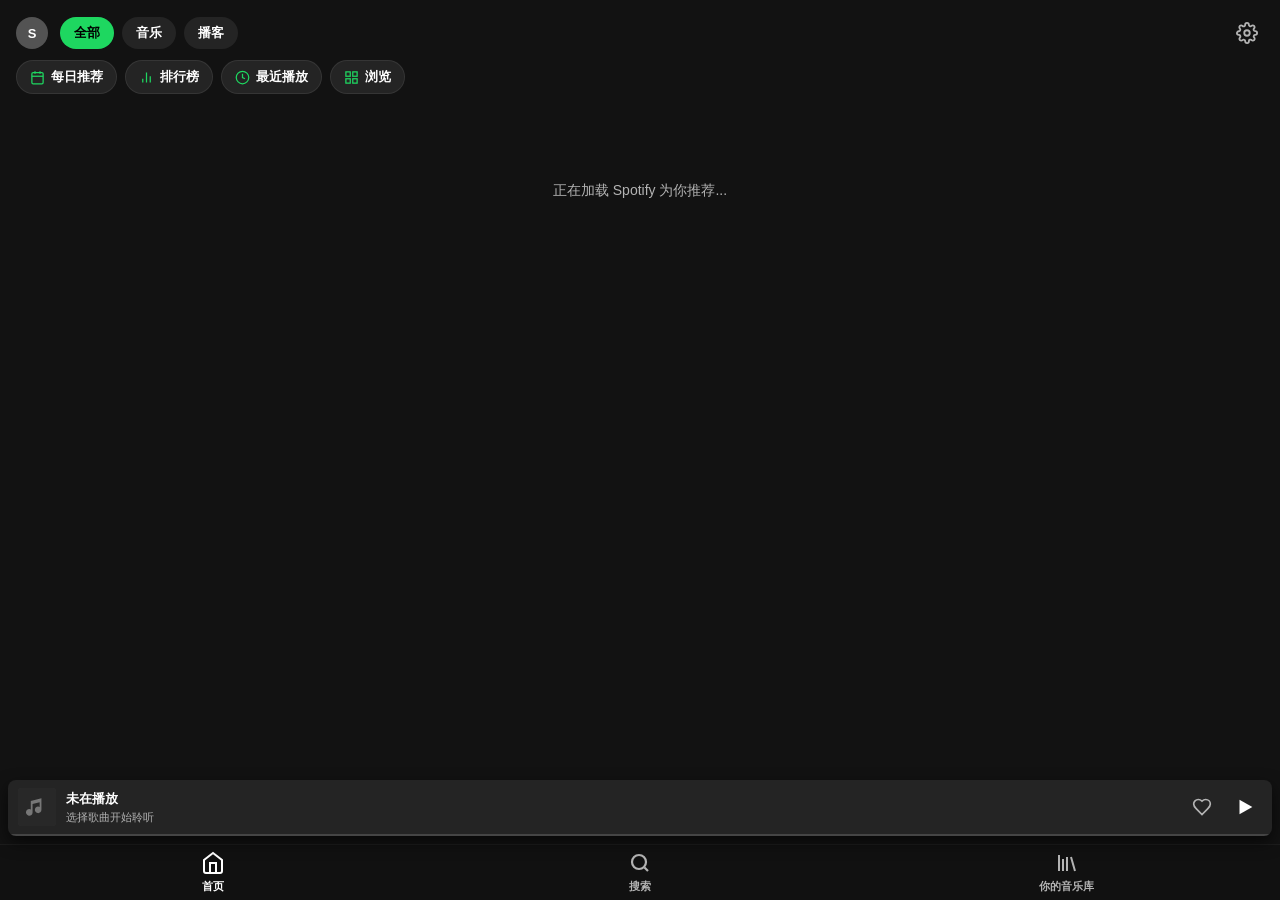
<file: android/app/src/main/assets/web/index.html>
<!DOCTYPE html>
<html lang="zh-CN">
<head>
    <meta charset="UTF-8">
    <meta name="viewport" content="width=device-width, initial-scale=1.0, maximum-scale=1.0, user-scalable=no, viewport-fit=cover">
    <title>Spotify</title>
    <link rel="stylesheet" href="style.css">
</head>
<body class="spotify-app">
    <div id="app" class="spotify-viewport">

        <!-- 页面滚动内容区 -->
        <main class="spotify-main-scroll" id="mainScroll">

            <!-- ========================================================
                 1. 首页 (Home Tab - 为你推荐)
                 ======================================================== -->
            <section class="sp-tab-view active" id="viewHome">
                <header class="sp-home-header">
                    <div class="header-user-row">
                        <div class="sp-user-avatar-btn" id="homeAvatarBtn">
                            <span class="user-avatar-text" id="homeAvatarLetter">S</span>
                        </div>
                        <div class="sp-filter-chips" id="homeFilterChips">
                            <button class="sp-chip active" data-facet="">全部</button>
                            <button class="sp-chip" data-facet="music-chip">音乐</button>
                            <button class="sp-chip" data-facet="podcasts-chip">播客</button>
                        </div>
                        <div class="sp-header-actions">
                            <button class="sp-icon-btn" id="btnOpenSettings" title="设置">
                                <svg viewBox="0 0 24 24" fill="none" stroke="currentColor" stroke-width="2" width="22" height="22">
                                    <circle cx="12" cy="12" r="3"/>
                                    <path d="M19.4 15a1.65 1.65 0 0 0 .33 1.82l.06.06a2 2 0 0 1 0 2.83 2 2 0 0 1-2.83 0l-.06-.06a1.65 1.65 0 0 0-1.82-.33 1.65 1.65 0 0 0-1 1.51V21a2 2 0 0 1-2 2 2 2 0 0 1-2-2v-.09A1.65 1.65 0 0 0 9 19.4a1.65 1.65 0 0 0-1.82.33l-.06.06a2 2 0 0 1-2.83 0 2 2 0 0 1 0-2.83l.06-.06a1.65 1.65 0 0 0 .33-1.82 1.65 1.65 0 0 0-1.51-1H3a2 2 0 0 1-2-2 2 2 0 0 1 2-2h.09A1.65 1.65 0 0 0 4.6 9a1.65 1.65 0 0 0-.33-1.82l-.06-.06a2 2 0 0 1 0-2.83 2 2 0 0 1 2.83 0l.06.06a1.65 1.65 0 0 0 1.82.33H9a1.65 1.65 0 0 0 1-1.51V3a2 2 0 0 1 2-2 2 2 0 0 1 2 2v.09a1.65 1.65 0 0 0 1 1.51 1.65 1.65 0 0 0 1.82-.33l.06-.06a2 2 0 0 1 2.83 0 2 2 0 0 1 0 2.83l-.06.06a1.65 1.65 0 0 0-.33 1.82V9a1.65 1.65 0 0 0 1.51 1H21a2 2 0 0 1 2 2 2 2 0 0 1-2 2h-.09a1.65 1.65 0 0 0-1.51 1z"/>
                                </svg>
                            </button>
                        </div>
                    </div>

                    <!-- 桌面端核心频道直达条：每日推荐 / 排行榜 / 最近播放 / 浏览 -->
                    <div class="sp-quick-nav-row">
                        <button class="sp-quick-nav-pill" id="btnNavDaily">
                            <svg viewBox="0 0 24 24" fill="none" stroke="currentColor" stroke-width="2" width="15" height="15">
                                <rect x="3" y="4" width="18" height="18" rx="2"/><line x1="16" y1="2" x2="16" y2="6"/><line x1="8" y1="2" x2="8" y2="6"/><line x1="3" y1="10" x2="21" y2="10"/>
                            </svg>
                            <span>每日推荐</span>
                        </button>
                        <button class="sp-quick-nav-pill" id="btnNavCharts">
                            <svg viewBox="0 0 24 24" fill="none" stroke="currentColor" stroke-width="2" width="15" height="15">
                                <line x1="18" y1="20" x2="18" y2="10"/><line x1="12" y1="20" x2="12" y2="4"/><line x1="6" y1="20" x2="6" y2="14"/>
                            </svg>
                            <span>排行榜</span>
                        </button>
                        <button class="sp-quick-nav-pill" id="btnNavRecent">
                            <svg viewBox="0 0 24 24" fill="none" stroke="currentColor" stroke-width="2" width="15" height="15">
                                <circle cx="12" cy="12" r="10"/><polyline points="12 6 12 12 16 14"/>
                            </svg>
                            <span>最近播放</span>
                        </button>
                        <button class="sp-quick-nav-pill" id="btnNavBrowse">
                            <svg viewBox="0 0 24 24" fill="none" stroke="currentColor" stroke-width="2" width="15" height="15">
                                <rect x="3" y="3" width="7" height="7"/><rect x="14" y="3" width="7" height="7"/><rect x="14" y="14" width="7" height="7"/><rect x="3" y="14" width="7" height="7"/>
                            </svg>
                            <span>浏览</span>
                        </button>
                    </div>
                </header>

                <!-- 顶部问候语 + 快捷卡片网格 (由 Spotify HomeFeed 动态填充) -->
                <div class="sp-recents-grid" id="homeRecentsGrid"></div>

                <!-- 动态推荐橱窗容器 (推荐电台 / 收录你喜爱歌曲的专辑 / 热门歌单 / 播客等) -->
                <div id="homeDynamicSections">
                    <div class="sp-loading-box" id="homeLoadingBox">正在加载 Spotify 为你推荐...</div>
                </div>
            </section>

            <!-- ========================================================
                 2. 搜索页 (Search Tab - 浏览全部 + 分类搜索结果)
                 ======================================================== -->
            <section class="sp-tab-view" id="viewSearch">
                <header class="sp-search-header">
                    <div class="search-top-row">
                        <div class="sp-user-avatar-btn" id="searchAvatarBtn">
                            <span class="user-avatar-text" id="searchAvatarLetter">S</span>
                        </div>
                        <h1 class="sp-page-title">搜索</h1>
                    </div>

                    <div class="sp-search-bar" id="searchBarWrap">
                        <svg class="search-glyph" viewBox="0 0 24 24" fill="none" stroke="currentColor" stroke-width="2.5" width="20" height="20">
                            <circle cx="11" cy="11" r="7"/><path d="m20 20-3.5-3.5"/>
                        </svg>
                        <input type="text" id="searchInput" placeholder="想听什么？搜索艺人、歌曲、专辑..." autocomplete="off">
                        <button class="clear-search-btn" id="btnClearSearch" style="display:none;">&times;</button>
                    </div>
                </header>

                <div class="sp-search-content" id="searchContent">
                    <!-- 默认：浏览全部探索网格 (真实 Spotify browseAll 分类) -->
                    <div class="sp-browse-all-section" id="browseAllSection">
                        <h2 class="sp-shelf-title">浏览全部</h2>
                        <div class="sp-category-grid" id="browseCategoryGrid">
                            <div class="sp-loading-box">正在加载分类...</div>
                        </div>
                    </div>

                    <!-- 搜索结果区域 (同步桌面端：艺人头像 -> 专辑 -> 歌单 -> 歌曲) -->
                    <div class="sp-search-results" id="searchResultsSection" style="display:none;">
                        <div id="searchLoadingHint" class="sp-loading-box" style="display:none;">正在搜索 Spotify 曲库...</div>

                        <section class="sp-search-block" id="searchArtistsBlock" style="display:none;">
                            <h2 class="sp-shelf-title">艺人</h2>
                            <div class="sp-shelf-scroll" id="searchArtistsList"></div>
                        </section>

                        <section class="sp-search-block" id="searchAlbumsBlock" style="display:none;">
                            <h2 class="sp-shelf-title">专辑</h2>
                            <div class="sp-shelf-scroll" id="searchAlbumsList"></div>
                        </section>

                        <section class="sp-search-block" id="searchPlaylistsBlock" style="display:none;">
                            <h2 class="sp-shelf-title">歌单</h2>
                            <div class="sp-shelf-scroll" id="searchPlaylistsList"></div>
                        </section>

                        <section class="sp-search-block" id="searchTracksBlock" style="display:none;">
                            <h2 class="sp-shelf-title">歌曲</h2>
                            <div class="sp-tracks-list" id="searchTracksList"></div>
                        </section>
                    </div>
                </div>
            </section>

            <!-- ========================================================
                 3. 音乐库 (Your Library Tab)
                 ======================================================== -->
            <section class="sp-tab-view" id="viewLibrary">
                <header class="sp-library-header">
                    <div class="library-top-row">
                        <div class="library-user-group">
                            <div class="sp-user-avatar-btn" id="libAvatarBtn">
                                <span class="user-avatar-text" id="libAvatarLetter">S</span>
                            </div>
                            <h1 class="sp-page-title">你的音乐库</h1>
                        </div>
                        <div class="library-actions">
                            <button class="sp-icon-btn" id="btnSyncLibrary" title="同步云端">
                                <svg viewBox="0 0 24 24" fill="none" stroke="currentColor" stroke-width="2.2" width="22" height="22">
                                    <path d="M21.5 2v6h-6M2.5 22v-6h6M2 11.5a10 10 0 0 1 18.8-4.3M22 12.5a10 10 0 0 1-18.8 4.2"/>
                                </svg>
                            </button>
                        </div>
                    </div>

                    <!-- 音乐库分类过滤标签 (全部 / 播放列表 / 专辑 / 艺人) -->
                    <div class="sp-filter-chips" id="libFilterChips">
                        <button class="sp-chip active" data-lib-filter="all">全部</button>
                        <button class="sp-chip" data-lib-filter="playlists">播放列表</button>
                        <button class="sp-chip" data-lib-filter="albums">专辑</button>
                        <button class="sp-chip" data-lib-filter="artists">艺人</button>
                    </div>

                    <div class="library-sub-bar">
                        <div class="library-sort-label" id="libSummaryLabel">
                            <svg viewBox="0 0 24 24" fill="none" stroke="currentColor" stroke-width="2" width="14" height="14">
                                <polyline points="7 15 12 20 17 15"/>
                                <polyline points="7 9 12 4 17 9"/>
                            </svg>
                            <span>我的收藏</span>
                        </div>
                    </div>
                </header>

                <div class="sp-library-items-list" id="libraryItemsList">
                    <!-- 固定项：已点赞的歌曲 -->
                    <div class="sp-library-row" id="libRowLiked">
                        <div class="lib-cover-box liked-gradient">
                            <svg viewBox="0 0 24 24" fill="white" width="24" height="24">
                                <path d="M12 21.35l-1.45-1.32C5.4 15.36 2 12.28 2 8.5 2 5.42 4.42 3 7.5 3c1.74 0 3.41.81 4.5 2.09C13.09 3.81 14.76 3 16.5 3 19.58 3 22 5.42 22 8.5c0 3.78-3.4 6.86-8.55 11.54L12 21.35z"/>
                            </svg>
                        </div>
                        <div class="lib-meta-col">
                            <span class="lib-row-title">我喜欢的音乐</span>
                            <span class="lib-row-sub" id="libLikedCountText">📌 歌单 · 0 首歌曲</span>
                        </div>
                    </div>

                    <div id="libraryPlaylistsContainer"></div>
                </div>
            </section>

            <!-- ========================================================
                 4. 歌单 / 专辑 / 播客详情页 (Playlist / Album Detail Page)
                 ======================================================== -->
            <section class="sp-tab-view" id="viewPlaylist">
                <header class="sp-detail-nav">
                    <button class="sp-icon-btn" id="btnPlaylistBack">
                        <svg viewBox="0 0 24 24" fill="none" stroke="currentColor" stroke-width="2.5" width="22" height="22">
                            <path d="m15 18-6-6 6-6"/>
                        </svg>
                    </button>
                    <span class="sp-detail-nav-title" id="playlistNavTitle">歌单</span>
                    <div style="width:24px;"></div>
                </header>

                <div class="playlist-hero-banner">
                    <div class="hero-cover-wrap">
                        <img src="data:image/svg+xml,%3Csvg xmlns='http://www.w3.org/2000/svg' width='300' height='300' viewBox='0 0 300 300'%3E%3Crect width='300' height='300' fill='%23282828'/%3E%3Cpath d='M185 88v84.5a26 26 0 1 1-14-23V112l-56 14v66.5a26 26 0 1 1-14-23V102l84-21v7z' fill='%23777'/%3E%3C/svg%3E" id="playlistHeroCover" alt="" class="hero-cover-img">
                    </div>
                    <h1 class="hero-playlist-name" id="playlistHeroName">歌单名称</h1>
                    <div class="hero-playlist-meta" id="playlistHeroMeta">Spotify · 0 首歌曲</div>
                    <div class="hero-action-cluster">
                        <button class="sp-outline-btn" id="btnPlaylistSave" style="display:none;">收藏</button>
                        <button class="hero-big-play-btn" id="btnPlayAllInHero">
                            <svg viewBox="0 0 24 24" fill="black" width="28" height="28">
                                <polygon points="6 4 20 12 6 20 6 4"/>
                            </svg>
                        </button>
                    </div>
                </div>

                <div class="playlist-filter-wrap" id="playlistFilterWrap" style="display:none;">
                    <svg viewBox="0 0 24 24" fill="none" stroke="currentColor" stroke-width="2" width="16" height="16">
                        <circle cx="11" cy="11" r="7"/><path d="m20 20-3.5-3.5"/>
                    </svg>
                    <input type="text" id="playlistFilterInput" placeholder="在歌单中筛选歌名、歌手、专辑（空格分隔多词）..." autocomplete="off">
                    <button class="clear-search-btn" id="btnClearPlaylistFilter" style="display:none;">&times;</button>
                </div>

                <div class="sp-tracks-list" id="playlistTracksList"></div>
            </section>

            <!-- ========================================================
                 5. 艺人主页 (Artist Profile Page - 关注 / 热门歌曲 / 专辑 / 相关艺人)
                 ======================================================== -->
            <section class="sp-tab-view" id="viewArtist">
                <header class="sp-detail-nav">
                    <button class="sp-icon-btn" id="btnArtistBack">
                        <svg viewBox="0 0 24 24" fill="none" stroke="currentColor" stroke-width="2.5" width="22" height="22">
                            <path d="m15 18-6-6 6-6"/>
                        </svg>
                    </button>
                    <span class="sp-detail-nav-title" id="artistNavTitle">艺人</span>
                    <div style="width:24px;"></div>
                </header>

                <div class="artist-hero-section" id="artistHeroSection">
                    <div class="artist-hero-backdrop" id="artistHeroBackdrop"></div>
                    <div class="artist-hero-content">
                        <img src="data:image/svg+xml,%3Csvg xmlns='http://www.w3.org/2000/svg' width='300' height='300' viewBox='0 0 300 300'%3E%3Crect width='300' height='300' fill='%23282828'/%3E%3Ccircle cx='150' cy='115' r='44' fill='%23777'/%3E%3Cpath d='M75 245c0-42 34-70 75-70s75 28 75 70' fill='%23777'/%3E%3C/svg%3E" id="artistHeroAvatar" class="artist-hero-avatar" alt="">
                        <div class="artist-verified-badge" id="artistVerifiedBadge" style="display:none;">
                            <svg viewBox="0 0 24 24" fill="#3d91f4" width="16" height="16">
                                <path d="M12 2L14.4 4.1L17.6 3.8L18.4 6.9L21.2 8.5L20.1 11.5L21.2 14.5L18.4 16.1L17.6 19.2L14.4 18.9L12 21L9.6 18.9L6.4 19.2L5.6 16.1L2.8 14.5L3.9 11.5L2.8 8.5L5.6 6.9L6.4 3.8L9.6 4.1L12 2Z"/>
                                <path d="M9.5 12L11.2 13.7L14.8 10.1" stroke="white" stroke-width="2" fill="none" stroke-linecap="round" stroke-linejoin="round"/>
                            </svg>
                            <span>认证艺人</span>
                        </div>
                        <h1 class="artist-hero-name" id="artistHeroName">艺人名称</h1>
                        <p class="artist-hero-stats" id="artistHeroStats">正在加载艺人资料...</p>
                    </div>
                </div>

                <div class="artist-action-bar">
                    <button class="sp-follow-btn" id="btnArtistFollow">关注</button>
                    <button class="hero-big-play-btn" id="btnArtistPlayTop">
                        <svg viewBox="0 0 24 24" fill="black" width="26" height="26">
                            <polygon points="6 4 20 12 6 20 6 4"/>
                        </svg>
                    </button>
                </div>

                <section class="sp-shelf-section" id="artistTopTracksSec">
                    <h2 class="sp-shelf-title">热门歌曲</h2>
                    <div class="sp-tracks-list" id="artistTopTracksList"></div>
                </section>

                <section class="sp-shelf-section" id="artistAlbumsSec" style="display:none;">
                    <h2 class="sp-shelf-title">热门专辑与单曲</h2>
                    <div class="sp-shelf-scroll" id="artistAlbumsList"></div>
                </section>

                <section class="sp-shelf-section" id="artistRelatedSec" style="display:none;">
                    <h2 class="sp-shelf-title">粉丝也喜欢</h2>
                    <div class="sp-shelf-scroll" id="artistRelatedList"></div>
                </section>
            </section>

            <!-- ========================================================
                 6. 分类探索页 (Category Browse Page - 推荐歌单)
                 ======================================================== -->
            <section class="sp-tab-view" id="viewCategory">
                <header class="sp-detail-nav" id="categoryNavBar">
                    <button class="sp-icon-btn" id="btnCategoryBack">
                        <svg viewBox="0 0 24 24" fill="none" stroke="currentColor" stroke-width="2.5" width="22" height="22">
                            <path d="m15 18-6-6 6-6"/>
                        </svg>
                    </button>
                    <span class="sp-detail-nav-title" id="categoryNavTitle">分类浏览</span>
                    <div style="width:24px;"></div>
                </header>

                <div class="category-hero-banner" id="categoryHeroBanner">
                    <h1 class="category-hero-title" id="categoryHeroTitle">浏览</h1>
                </div>

                <div id="categoryShelvesContainer">
                    <div class="sp-loading-box">正在加载精选歌单...</div>
                </div>
            </section>

            <!-- ========================================================
                 7. 排行榜页 (Charts Page - Spotify 官方榜单)
                 ======================================================== -->
            <section class="sp-tab-view" id="viewCharts">
                <header class="sp-detail-nav">
                    <button class="sp-icon-btn" id="btnChartsBack">
                        <svg viewBox="0 0 24 24" fill="none" stroke="currentColor" stroke-width="2.5" width="22" height="22">
                            <path d="m15 18-6-6 6-6"/>
                        </svg>
                    </button>
                    <span class="sp-detail-nav-title">排行榜</span>
                    <div style="width:24px;"></div>
                </header>

                <div class="charts-page-content">
                    <p class="charts-sub-header">Spotify 官方榜单</p>
                    <h1 class="sp-page-title" style="padding: 0 16px 12px;">排行榜</h1>
                    <div id="chartsFeaturedList" class="charts-featured-list">
                        <div class="sp-loading-box">正在获取全球与地区排行榜...</div>
                    </div>

                    <h2 class="sp-shelf-title" id="chartsRegionalTitle" style="display:none; margin-top: 20px;">全部榜单</h2>
                    <div id="chartsRegionalGrid" class="charts-regional-grid"></div>
                </div>
            </section>

            <!-- ========================================================
                 8. 最近播放页 (Recently Played Page)
                 ======================================================== -->
            <section class="sp-tab-view" id="viewRecent">
                <header class="sp-detail-nav">
                    <button class="sp-icon-btn" id="btnRecentBack">
                        <svg viewBox="0 0 24 24" fill="none" stroke="currentColor" stroke-width="2.5" width="22" height="22">
                            <path d="m15 18-6-6 6-6"/>
                        </svg>
                    </button>
                    <span class="sp-detail-nav-title">最近播放</span>
                    <div style="width:24px;"></div>
                </header>

                <div id="recentContentWrap">
                    <div class="sp-loading-box">正在获取最近播放记录...</div>
                </div>
            </section>

            <!-- ========================================================
                 9. 设置页 (Settings View)
                 ======================================================== -->
            <section class="sp-tab-view" id="viewSettings">
                <header class="sp-detail-nav">
                    <button class="sp-icon-btn" id="btnSettingsBack">
                        <svg viewBox="0 0 24 24" fill="none" stroke="currentColor" stroke-width="2.5" width="22" height="22">
                            <path d="m15 18-6-6 6-6"/>
                        </svg>
                    </button>
                    <span class="sp-detail-nav-title">设置</span>
                    <div style="width:24px;"></div>
                </header>

                <div class="settings-content-wrap">
                    <div class="settings-profile-card">
                        <div class="settings-avatar-circle" id="settingsUserAvatar">
                            <span class="avatar-letter">S</span>
                        </div>
                        <div class="settings-profile-info">
                            <h2 class="settings-user-name" id="settingsAccountName">未登录 (访客模式)</h2>
                            <p class="settings-user-email" id="settingsAccountEmail">登录 Spotify 同步个人音乐库</p>
                            <span class="settings-tier-badge" id="settingsAccountTier">免费访客</span>
                        </div>
                    </div>

                    <div class="settings-group">
                        <h3 class="settings-group-title">账号</h3>
                        <div class="settings-row" id="rowLogin">
                            <span class="settings-row-label">登录 Spotify</span>
                            <div style="display:flex;gap:8px;">
                                <button class="sp-cta-btn" id="btnActionLogin">网页登录</button>
                                <button class="sp-outline-btn" id="btnActionCookieLogin">Cookie 登录</button>
                            </div>
                        </div>
                        <div class="settings-row" id="rowSync" style="display:none;">
                            <span class="settings-row-label">同步云端全部歌单与音乐库</span>
                            <button class="sp-outline-btn" id="btnActionSync">立即同步</button>
                        </div>
                        <div class="settings-row" id="rowLogout" style="display:none;">
                            <span class="settings-row-label">退出当前账号</span>
                            <button class="sp-outline-btn destructive" id="btnActionLogout">退出登录</button>
                        </div>
                    </div>

                    <div class="settings-group">
                        <h3 class="settings-group-title">网络与代理</h3>
                        <div class="settings-row vertical">
                            <span class="settings-row-label">代理服务器 (HTTP / SOCKS)</span>
                            <p class="settings-row-desc">留空跟随系统代理；若 Spotify 连接异常可填本地代理，如 127.0.0.1:7890</p>
                            <div class="proxy-input-group">
                                <input type="text" class="sp-input" id="inputProxy" placeholder="跟随系统">
                                <button class="sp-outline-btn" id="btnSaveProxy">保存</button>
                            </div>
                        </div>
                    </div>

                    <div class="settings-group">
                        <h3 class="settings-group-title">播放与音质</h3>
                        <div class="settings-row">
                            <span class="settings-row-label">音量均衡 (Normalize Volume)</span>
                            <label class="sp-toggle">
                                <input type="checkbox" id="toggleNormalize" checked>
                                <span class="sp-toggle-slider"></span>
                            </label>
                        </div>
                        <div class="settings-row vertical">
                            <div style="display:flex;justify-content:space-between;align-items:center;width:100%;">
                                <span class="settings-row-label">交叉淡入淡出 (Crossfade)</span>
                                <span id="crossfadeValLabel" style="font-size:13px;font-weight:700;color:#1ed760;">关闭</span>
                            </div>
                            <input type="range" id="crossfadeSlider" class="eq-band-slider" style="width:100%;" min="0" max="12" step="1" value="0">
                            <p class="settings-row-desc">0 秒为关闭，1–12 秒在切歌时平滑过渡（同步桌面端 v0.4.38）</p>
                        </div>
                    </div>

                    <!-- 均衡器 (对齐上游 v0.4.36：6 频段 + 22 预设，Android 原生音频特效引擎) -->
                    <div class="settings-group">
                        <h3 class="settings-group-title">均衡器 (Equalizer)</h3>
                        <div class="settings-row">
                            <span class="settings-row-label">启用均衡器</span>
                            <label class="sp-toggle">
                                <input type="checkbox" id="toggleEq">
                                <span class="sp-toggle-slider"></span>
                            </label>
                        </div>
                        <div id="eqControlsPanel" style="display:none; padding-top:8px;">
                            <div class="settings-row">
                                <span class="settings-row-label">音效预设</span>
                                <select id="eqPresetSelect" class="sp-select"></select>
                            </div>
                            <div class="eq-bands-grid" id="eqBandsGrid"></div>
                        </div>
                    </div>

                    <div class="settings-group">
                        <h3 class="settings-group-title">存储空间</h3>
                        <div class="settings-row">
                            <div class="settings-col">
                                <span class="settings-row-label">清除缓存</span>
                                <p class="settings-row-desc" id="settingsCacheDesc">已用缓存: 0 B</p>
                            </div>
                            <button class="sp-outline-btn" id="btnClearCache">清除</button>
                        </div>
                    </div>

                    <div class="settings-group">
                        <h3 class="settings-group-title">关于</h3>
                        <div class="settings-row">
                            <div class="settings-col">
                                <span class="settings-row-label">MySpotify Mobile</span>
                                <p class="settings-row-desc">版本 v0.4.48 (原生 Widevine L1 硬件解密修复版)</p>
                            </div>
                            <a href="https://github.com/Ryougio/MySpotify" target="_blank" class="sp-link-green">GitHub</a>
                        </div>
                    </div>
                </div>
            </section>
        </main>

        <!-- ========================================================
             浮动迷你播放栏 (Floating Mini-Player Bar)
             ======================================================== -->
        <div class="sp-mini-player" id="miniPlayerBar">
            <div class="mini-player-body">
                <img src="data:image/svg+xml,%3Csvg xmlns='http://www.w3.org/2000/svg' width='300' height='300' viewBox='0 0 300 300'%3E%3Crect width='300' height='300' fill='%23282828'/%3E%3Cpath d='M185 88v84.5a26 26 0 1 1-14-23V112l-56 14v66.5a26 26 0 1 1-14-23V102l84-21v7z' fill='%23777'/%3E%3C/svg%3E" id="miniCoverImg" class="mini-cover" alt="">
                <div class="mini-meta" id="miniMetaClickArea">
                    <span class="mini-title" id="miniTitle">未在播放</span>
                    <span class="mini-artist" id="miniArtist">选择歌曲开始聆听</span>
                </div>
                <button class="mini-icon-btn heart" id="miniBtnLike" title="点赞">
                    <svg viewBox="0 0 24 24" fill="none" stroke="currentColor" stroke-width="2" width="20" height="20">
                        <path d="M19 14c1.5-1.5 3-3.2 3-5.5A5.5 5.5 0 0 0 16.5 3c-1.8 0-3 .5-4.5 2-1.5-1.5-2.7-2-4.5-2A5.5 5.5 0 0 0 2 8.5c0 2.3 1.5 4 3 5.5l7 7z"/>
                    </svg>
                </button>
                <button class="mini-play-btn" id="miniBtnPlayPause" title="播放/暂停">
                    <svg class="icon-play" id="miniIconPlay" viewBox="0 0 24 24" fill="white" width="22" height="22">
                        <polygon points="6 4 20 12 6 20 6 4"/>
                    </svg>
                    <svg class="icon-pause" id="miniIconPause" viewBox="0 0 24 24" fill="white" width="22" height="22" style="display:none;">
                        <rect x="6" y="4" width="4" height="16" rx="1"/>
                        <rect x="14" y="4" width="4" height="16" rx="1"/>
                    </svg>
                </button>
            </div>
            <div class="mini-progress-track">
                <div class="mini-progress-fill" id="miniProgressFill"></div>
            </div>
        </div>

        <!-- ========================================================
             底部导航栏 (3大主Tab)
             ======================================================== -->
        <nav class="sp-bottom-nav" id="bottomNav">
            <button class="nav-tab active" data-tab="home">
                <svg viewBox="0 0 24 24" fill="none" stroke="currentColor" stroke-width="2" width="24" height="24">
                    <path d="m3 9 9-7 9 7v11a2 2 0 0 1-2 2H5a2 2 0 0 1-2-2z"/>
                    <polyline points="9 22 9 12 15 12 15 22"/>
                </svg>
                <span>首页</span>
            </button>
            <button class="nav-tab" data-tab="search">
                <svg viewBox="0 0 24 24" fill="none" stroke="currentColor" stroke-width="2.2" width="24" height="24">
                    <circle cx="11" cy="11" r="7"/><path d="m20 20-3.5-3.5"/>
                </svg>
                <span>搜索</span>
            </button>
            <button class="nav-tab" data-tab="library">
                <svg viewBox="0 0 24 24" fill="none" stroke="currentColor" stroke-width="2" width="24" height="24">
                    <path d="m16 6 4 14M12 6v14M8 8v12M4 4v16"/>
                </svg>
                <span>你的音乐库</span>
            </button>
        </nav>

        <!-- ========================================================
             全屏正在播放视图 (Activity Now Playing)
             ======================================================== -->
        <div class="sp-now-playing-fullscreen" id="npFullscreen">
            <div class="np-gradient-bg" id="npGradientBg"></div>

            <header class="np-top-bar">
                <button class="np-icon-btn" id="btnDismissNp">
                    <svg viewBox="0 0 24 24" fill="none" stroke="currentColor" stroke-width="2.5" width="24" height="24">
                        <polyline points="6 9 12 15 18 9"/>
                    </svg>
                </button>
                <div class="np-playlist-indicator">
                    <span class="np-indicator-label">PLAYING FROM</span>
                    <span class="np-indicator-title" id="npPlayingFrom">为你推荐</span>
                </div>
                <button class="np-icon-btn" id="btnNpMenu">
                    <svg viewBox="0 0 24 24" fill="currentColor" width="20" height="20">
                        <circle cx="12" cy="5" r="2"/><circle cx="12" cy="12" r="2"/><circle cx="12" cy="19" r="2"/>
                    </svg>
                </button>
            </header>

            <div class="np-main-body" id="npMainBody">
                <div class="np-artwork-container" id="npArtworkWrap">
                    <img src="data:image/svg+xml,%3Csvg xmlns='http://www.w3.org/2000/svg' width='300' height='300' viewBox='0 0 300 300'%3E%3Crect width='300' height='300' fill='%23282828'/%3E%3Cpath d='M185 88v84.5a26 26 0 1 1-14-23V112l-56 14v66.5a26 26 0 1 1-14-23V102l84-21v7z' fill='%23777'/%3E%3C/svg%3E" id="npLargeCoverImg" class="np-artwork" alt="">
                </div>

                <div class="np-track-meta-row">
                    <div class="np-titles">
                        <div class="np-title-line">
                            <h1 class="np-title-text" id="npTrackTitle">未在播放</h1>
                            <span class="sp-quality-badge" id="npQualityBadge" style="display:none;">256k</span>
                        </div>
                        <p class="np-artist-text" id="npTrackArtist">选择歌曲开始聆听</p>
                    </div>
                    <button class="np-heart-btn" id="npBtnLike" title="点赞">
                        <svg viewBox="0 0 24 24" fill="none" stroke="currentColor" stroke-width="2" width="24" height="24">
                            <path d="M19 14c1.5-1.5 3-3.2 3-5.5A5.5 5.5 0 0 0 16.5 3c-1.8 0-3 .5-4.5 2-1.5-1.5-2.7-2-4.5-2A5.5 5.5 0 0 0 2 8.5c0 2.3 1.5 4 3 5.5l7 7z"/>
                        </svg>
                    </button>
                </div>

                <!-- 触控优化的可拖拽进度条轨道 -->
                <div class="np-scrubber-module">
                    <div class="np-scrubber-touch-area" id="npScrubWrap">
                        <div class="np-scrubber-rail" id="npScrubRail">
                            <div class="np-scrubber-fill" id="npScrubFill"></div>
                            <div class="np-scrubber-thumb" id="npScrubThumb"></div>
                        </div>
                    </div>
                    <div class="np-timestamps">
                        <span id="npTimeCurrent">0:00</span>
                        <span id="npTimeDuration">0:00</span>
                    </div>
                </div>

                <div class="np-controls-cluster">
                    <button class="np-control-btn" id="npBtnShuffle" title="随机播放">
                        <svg viewBox="0 0 24 24" fill="none" stroke="currentColor" stroke-width="2" width="22" height="22">
                            <path d="M2 18h1.4c1.3 0 2.5-.6 3.3-1.7l6.1-8.6c.8-1.1 2-1.7 3.3-1.7H22"/><path d="m18 2 4 4-4 4"/><path d="M2 6h1.9c1.5 0 2.9.9 3.6 2.2"/><path d="M22 18h-5.9c-1.3 0-2.6-.7-3.3-1.8l-.5-.8"/><path d="m18 14 4 4-4 4"/>
                        </svg>
                    </button>
                    <button class="np-control-btn prev" id="npBtnPrev" title="上一首">
                        <svg viewBox="0 0 24 24" fill="currentColor" width="28" height="28">
                            <path d="M6 6h2v12H6zm3.5 6 8.5 6V6z"/>
                        </svg>
                    </button>
                    <button class="np-hero-play-btn" id="npBtnPlayPause" title="播放/暂停">
                        <svg class="icon-play" id="npIconPlay" viewBox="0 0 24 24" fill="black" width="30" height="30">
                            <polygon points="6 4 20 12 6 20 6 4"/>
                        </svg>
                        <svg class="icon-pause" id="npIconPause" viewBox="0 0 24 24" fill="black" width="30" height="30" style="display:none;">
                            <rect x="6" y="4" width="4" height="16" rx="1"/>
                            <rect x="14" y="4" width="4" height="16" rx="1"/>
                        </svg>
                    </button>
                    <button class="np-control-btn next" id="npBtnNext" title="下一首">
                        <svg viewBox="0 0 24 24" fill="currentColor" width="28" height="28">
                            <path d="m6 18 8.5-6L6 6v12zM16 6v12h2V6h-2z"/>
                        </svg>
                    </button>
                    <button class="np-control-btn" id="npBtnRepeat" title="循环播放">
                        <svg viewBox="0 0 24 24" fill="none" stroke="currentColor" stroke-width="2" width="22" height="22">
                            <path d="m17 2 4 4-4 4"/><path d="M3 11v-1a4 4 0 0 1 4-4h14"/><path d="m7 22-4-4 4-4"/><path d="M21 13v1a4 4 0 0 1-4 4H3"/>
                        </svg>
                    </button>
                </div>

                <div class="np-footer-bar">
                    <button class="np-footer-btn" id="npBtnDevices">
                        <svg viewBox="0 0 24 24" fill="none" stroke="currentColor" stroke-width="2" width="18" height="18">
                            <rect x="4" y="2" width="16" height="12" rx="2"/><line x1="12" y1="14" x2="12" y2="18"/><line x1="8" y1="18" x2="16" y2="18"/>
                        </svg>
                        <span>当前设备</span>
                    </button>
                    <button class="np-footer-btn" id="npBtnSpeed" title="倍速播放">
                        <span id="npSpeedLabel">1.0×</span>
                    </button>
                    <button class="np-footer-btn" id="npBtnShare">
                        <svg viewBox="0 0 24 24" fill="none" stroke="currentColor" stroke-width="2" width="18" height="18">
                            <circle cx="18" cy="5" r="3"/><circle cx="6" cy="12" r="3"/><circle cx="18" cy="19" r="3"/>
                            <line x1="8.59" y1="13.51" x2="15.42" y2="17.49"/><line x1="15.41" y1="6.51" x2="8.59" y2="10.49"/>
                        </svg>
                    </button>
                </div>

                <div class="np-lyrics-card" id="npLyricsCard">
                    <div class="lyrics-card-header">
                        <span class="lyrics-card-badge">歌词</span>
                        <span class="lyrics-expand-action" id="btnExpandLyrics">全屏查看</span>
                    </div>
                    <div class="lyrics-preview-lines" id="lyricsStream">
                        <div class="lyrics-loading-text">正在获取高精双语逐字歌词...</div>
                    </div>
                </div>
            </div>
        </div>

    </div>

    <script src="app.js"></script>
</body>
</html>
</file>
<file: android/app/src/main/assets/web/style.css>
/* Spotify Android 9.1.98 Authentic Mobile Theme */

:root {
    --sp-bg-black: #121212;
    --sp-bg-elevated: #181818;
    --sp-bg-card: #242424;
    --sp-bg-highlight: #2a2a2a;
    --sp-bg-press: #383838;
    --sp-green: #1ed760;
    --sp-green-press: #169c46;
    --sp-text-white: #ffffff;
    --sp-text-subdued: #b3b3b3;
    --sp-text-muted: #6a6a6a;
    --sp-divider: rgba(255, 255, 255, 0.08);
    --sp-radius-sm: 4px;
    --sp-radius-md: 8px;
    --sp-radius-lg: 12px;
    --sp-radius-pill: 500px;
    --sp-bottom-nav-h: 56px;
    --sp-mini-player-h: 56px;
    --safe-bottom: env(safe-area-inset-bottom, 0px);
    --safe-top: env(safe-area-inset-top, 0px);
    --font-family: -apple-system, BlinkMacSystemFont, "Segoe UI", Roboto, "Helvetica Neue", Arial, sans-serif;
}

* {
    margin: 0;
    padding: 0;
    box-sizing: border-box;
    -webkit-tap-highlight-color: transparent;
    user-select: none;
}

html, body {
    width: 100%;
    height: 100%;
    overflow: hidden;
    background-color: var(--sp-bg-black);
    color: var(--sp-text-white);
    font-family: var(--font-family);
    -webkit-font-smoothing: antialiased;
}

.spotify-viewport {
    display: flex;
    flex-direction: column;
    width: 100%;
    height: 100%;
    position: relative;
    overflow: hidden;
    background-color: var(--sp-bg-black);
}

/* ==========================================================================
   主滚动容器与选项卡视图
   ========================================================================== */
.spotify-main-scroll {
    flex: 1;
    overflow-y: auto;
    overflow-x: hidden;
    padding-bottom: calc(var(--sp-bottom-nav-h) + var(--sp-mini-player-h) + 24px + var(--safe-bottom));
    scrollbar-width: none;
}
.spotify-main-scroll::-webkit-scrollbar {
    display: none;
}

.sp-tab-view {
    display: none;
    padding: 16px;
    animation: spFadeIn 0.18s ease-out;
}
.sp-tab-view.active {
    display: block;
}

@keyframes spFadeIn {
    from { opacity: 0; transform: translateY(4px); }
    to { opacity: 1; transform: translateY(0); }
}

/* ==========================================================================
   首页 (Home Tab)
   ========================================================================== */
.sp-home-header {
    margin-bottom: 20px;
    padding-top: var(--safe-top);
}

.header-user-row {
    display: flex;
    align-items: center;
    gap: 12px;
}

.sp-user-avatar-btn {
    width: 32px;
    height: 32px;
    border-radius: 50%;
    background: #535353;
    display: flex;
    align-items: center;
    justify-content: center;
    overflow: hidden;
    flex-shrink: 0;
    cursor: pointer;
}
.sp-user-avatar-btn img {
    width: 100%;
    height: 100%;
    object-fit: cover;
}
.user-avatar-text {
    font-size: 13px;
    font-weight: 700;
    color: var(--sp-text-white);
}

.sp-filter-chips {
    display: flex;
    gap: 8px;
    overflow-x: auto;
    scrollbar-width: none;
    flex: 1;
}
.sp-filter-chips::-webkit-scrollbar {
    display: none;
}

.sp-chip {
    border: none;
    background: var(--sp-bg-card);
    color: var(--sp-text-white);
    font-size: 13px;
    font-weight: 600;
    padding: 7px 14px;
    border-radius: var(--sp-radius-pill);
    cursor: pointer;
    white-space: nowrap;
    transition: background 0.12s ease;
}
.sp-chip.active {
    background: var(--sp-green);
    color: #000000;
}

.sp-header-actions {
    display: flex;
    align-items: center;
    gap: 10px;
}

.sp-icon-btn {
    border: none;
    background: transparent;
    color: var(--sp-text-subdued);
    cursor: pointer;
    display: flex;
    align-items: center;
    justify-content: center;
    padding: 6px;
    border-radius: 50%;
    transition: color 0.12s ease;
}
.sp-icon-btn:hover {
    color: var(--sp-text-white);
}

/* 2列 x 3行 最近快捷卡片网格 */
.sp-recents-grid {
    display: grid;
    grid-template-columns: 1fr 1fr;
    gap: 8px;
    margin-bottom: 28px;
}

.sp-recent-card {
    display: flex;
    align-items: center;
    background: var(--sp-bg-card);
    border-radius: var(--sp-radius-sm);
    overflow: hidden;
    cursor: pointer;
    height: 52px;
    transition: background 0.15s ease;
}
.sp-recent-card:active {
    background: var(--sp-bg-press);
}

.recent-cover-box {
    width: 52px;
    height: 52px;
    flex-shrink: 0;
    display: flex;
    align-items: center;
    justify-content: center;
}
.recent-cover-box img {
    width: 100%;
    height: 100%;
    object-fit: cover;
}
.liked-gradient {
    background: linear-gradient(135deg, #450af5, #c4efd9);
}
.daily-gradient {
    background: linear-gradient(135deg, #056952, #1ed760);
}

.recent-title {
    font-size: 13px;
    font-weight: 700;
    color: var(--sp-text-white);
    padding: 0 10px;
    overflow: hidden;
    text-overflow: ellipsis;
    white-space: nowrap;
}

/* 横向滚动推荐橱窗 */
.sp-shelf-section {
    margin-bottom: 28px;
}
.sp-shelf-title {
    font-size: 21px;
    font-weight: 800;
    letter-spacing: -0.4px;
    margin-bottom: 14px;
    color: var(--sp-text-white);
}

.sp-shelf-scroll {
    display: flex;
    gap: 16px;
    overflow-x: auto;
    scrollbar-width: none;
    padding-bottom: 8px;
}
.sp-shelf-scroll::-webkit-scrollbar {
    display: none;
}

.shelf-album-card {
    width: 148px;
    flex-shrink: 0;
    cursor: pointer;
}
.shelf-album-cover {
    width: 148px;
    height: 148px;
    border-radius: var(--sp-radius-md);
    object-fit: cover;
    box-shadow: 0 8px 16px rgba(0, 0, 0, 0.4);
    margin-bottom: 8px;
}
.shelf-album-title {
    font-size: 13px;
    font-weight: 700;
    color: var(--sp-text-white);
    overflow: hidden;
    text-overflow: ellipsis;
    white-space: nowrap;
}
.shelf-album-sub {
    font-size: 12px;
    color: var(--sp-text-subdued);
    margin-top: 2px;
    overflow: hidden;
    text-overflow: ellipsis;
    white-space: nowrap;
}

/* 歌曲列表通用组件 */
.sp-tracks-list {
    display: flex;
    flex-direction: column;
}

.sp-track-item {
    display: flex;
    align-items: center;
    padding: 10px 0;
    gap: 12px;
    cursor: pointer;
    border-bottom: 1px solid rgba(255, 255, 255, 0.03);
}
.sp-track-item:active {
    opacity: 0.7;
}

.track-thumb-img {
    width: 48px;
    height: 48px;
    border-radius: var(--sp-radius-sm);
    object-fit: cover;
    flex-shrink: 0;
}

.track-meta-stack {
    flex: 1;
    overflow: hidden;
    display: flex;
    flex-direction: column;
    gap: 3px;
}
.track-main-name {
    font-size: 15px;
    font-weight: 600;
    color: var(--sp-text-white);
    overflow: hidden;
    text-overflow: ellipsis;
    white-space: nowrap;
}
.track-main-name.playing {
    color: var(--sp-green);
}

.track-sub-artist {
    font-size: 13px;
    color: var(--sp-text-subdued);
    overflow: hidden;
    text-overflow: ellipsis;
    white-space: nowrap;
}

.track-action-btn {
    border: none;
    background: transparent;
    color: var(--sp-text-subdued);
    padding: 6px;
    cursor: pointer;
    display: flex;
    align-items: center;
}
.track-action-btn.liked {
    color: var(--sp-green);
}

/* ==========================================================================
   搜索页 (Search Tab)
   ========================================================================== */
.sp-search-header {
    margin-bottom: 20px;
    padding-top: var(--safe-top);
}

.search-top-row {
    display: flex;
    align-items: center;
    gap: 14px;
    margin-bottom: 16px;
}

.sp-page-title {
    font-size: 26px;
    font-weight: 800;
    letter-spacing: -0.4px;
    color: var(--sp-text-white);
}

.sp-search-bar {
    height: 48px;
    background: #ffffff;
    border-radius: var(--sp-radius-md);
    display: flex;
    align-items: center;
    padding: 0 14px;
    gap: 10px;
    box-shadow: 0 2px 8px rgba(0, 0, 0, 0.3);
}
.sp-search-bar .search-glyph {
    color: #121212;
}
.sp-search-bar input {
    flex: 1;
    border: none;
    background: transparent;
    outline: none;
    font-size: 15px;
    font-weight: 600;
    color: #121212;
}
.sp-search-bar input::placeholder {
    color: #535353;
}
.clear-search-btn {
    border: none;
    background: transparent;
    font-size: 22px;
    color: #535353;
    cursor: pointer;
}

.sp-category-grid {
    display: grid;
    grid-template-columns: 1fr 1fr;
    gap: 12px;
}

.sp-category-card {
    height: 96px;
    border-radius: var(--sp-radius-md);
    padding: 12px;
    font-size: 16px;
    font-weight: 800;
    color: #ffffff;
    position: relative;
    overflow: hidden;
    cursor: pointer;
}
.sp-category-card .cat-bg-img {
    position: absolute;
    right: -10px;
    bottom: -5px;
    width: 64px;
    height: 64px;
    transform: rotate(25deg);
    box-shadow: 0 2px 8px rgba(0,0,0,0.4);
    border-radius: var(--sp-radius-sm);
    object-fit: cover;
}

.search-chips {
    margin-bottom: 16px;
}

/* ==========================================================================
   音乐库 (Your Library Tab)
   ========================================================================== */
.sp-library-header {
    margin-bottom: 16px;
    padding-top: var(--safe-top);
}

.library-top-row {
    display: flex;
    align-items: center;
    justify-content: space-between;
    margin-bottom: 16px;
}
.library-user-group {
    display: flex;
    align-items: center;
    gap: 14px;
}

.library-sub-bar {
    display: flex;
    align-items: center;
    justify-content: space-between;
    margin-top: 14px;
}
.library-sort-label {
    display: flex;
    align-items: center;
    gap: 6px;
    font-size: 12px;
    font-weight: 600;
    color: var(--sp-text-white);
}

.sp-library-items-list {
    display: flex;
    flex-direction: column;
    gap: 4px;
}

.sp-library-row {
    display: flex;
    align-items: center;
    gap: 14px;
    padding: 8px 0;
    cursor: pointer;
}
.sp-library-row:active {
    opacity: 0.7;
}

.lib-cover-box {
    width: 60px;
    height: 60px;
    border-radius: var(--sp-radius-sm);
    display: flex;
    align-items: center;
    justify-content: center;
    flex-shrink: 0;
    overflow: hidden;
}
.lib-cover-box img {
    width: 100%;
    height: 100%;
    object-fit: cover;
}

.lib-meta-col {
    flex: 1;
    overflow: hidden;
    display: flex;
    flex-direction: column;
    gap: 4px;
}
.lib-row-title {
    font-size: 15px;
    font-weight: 700;
    color: var(--sp-text-white);
    overflow: hidden;
    text-overflow: ellipsis;
    white-space: nowrap;
}
.lib-row-sub {
    font-size: 13px;
    color: var(--sp-text-subdued);
    overflow: hidden;
    text-overflow: ellipsis;
    white-space: nowrap;
}

/* ==========================================================================
   歌单详情页 (Playlist Detail Page)
   ========================================================================== */
.sp-detail-nav {
    display: flex;
    align-items: center;
    justify-content: space-between;
    height: 48px;
    padding-top: var(--safe-top);
    margin-bottom: 12px;
}
.sp-detail-nav-title {
    font-size: 16px;
    font-weight: 700;
    color: var(--sp-text-white);
}

.playlist-hero-banner {
    display: flex;
    flex-direction: column;
    align-items: center;
    text-align: center;
    margin-bottom: 24px;
}
.hero-cover-wrap {
    width: 180px;
    height: 180px;
    box-shadow: 0 12px 32px rgba(0,0,0,0.5);
    border-radius: var(--sp-radius-md);
    overflow: hidden;
    margin-bottom: 16px;
}
.hero-cover-img {
    width: 100%;
    height: 100%;
    object-fit: cover;
}
.hero-playlist-name {
    font-size: 24px;
    font-weight: 800;
    color: var(--sp-text-white);
    margin-bottom: 4px;
}
.hero-playlist-meta {
    font-size: 13px;
    color: var(--sp-text-subdued);
    margin-bottom: 16px;
}

.hero-action-cluster {
    display: flex;
    justify-content: flex-end;
    width: 100%;
    padding: 0 8px;
}
.hero-big-play-btn {
    width: 56px;
    height: 56px;
    border-radius: 50%;
    background: var(--sp-green);
    border: none;
    cursor: pointer;
    display: flex;
    align-items: center;
    justify-content: center;
    box-shadow: 0 8px 16px rgba(0,0,0,0.3);
    transition: transform 0.15s ease;
}
.hero-big-play-btn:active {
    transform: scale(0.92);
}

/* ==========================================================================
   设置页 (Settings View)
   ========================================================================== */
.settings-content-wrap {
    display: flex;
    flex-direction: column;
    gap: 20px;
}

.settings-profile-card {
    display: flex;
    align-items: center;
    gap: 16px;
    background: var(--sp-bg-card);
    padding: 16px;
    border-radius: var(--sp-radius-md);
}
.settings-avatar-circle {
    width: 52px;
    height: 52px;
    border-radius: 50%;
    background: #535353;
    display: flex;
    align-items: center;
    justify-content: center;
    overflow: hidden;
    flex-shrink: 0;
}
.settings-avatar-circle img {
    width: 100%;
    height: 100%;
    object-fit: cover;
}
.settings-user-name {
    font-size: 16px;
    font-weight: 700;
    color: var(--sp-text-white);
}
.settings-user-email {
    font-size: 13px;
    color: var(--sp-text-subdued);
    margin-top: 2px;
}
.settings-tier-badge {
    display: inline-block;
    font-size: 11px;
    font-weight: 700;
    color: var(--sp-green);
    margin-top: 4px;
}

.settings-group {
    display: flex;
    flex-direction: column;
    gap: 8px;
}
.settings-group-title {
    font-size: 14px;
    font-weight: 700;
    color: var(--sp-text-white);
    margin-bottom: 4px;
}

.settings-row {
    display: flex;
    align-items: center;
    justify-content: space-between;
    padding: 12px 14px;
    background: var(--sp-bg-elevated);
    border-radius: var(--sp-radius-md);
}
.settings-row.vertical {
    flex-direction: column;
    align-items: flex-start;
    gap: 8px;
}

.settings-row-label {
    font-size: 14px;
    font-weight: 600;
    color: var(--sp-text-white);
}
.settings-row-desc {
    font-size: 12px;
    color: var(--sp-text-subdued);
    margin-top: 2px;
}

.sp-cta-btn {
    border: none;
    background: var(--sp-green);
    color: #000000;
    font-size: 13px;
    font-weight: 700;
    padding: 8px 18px;
    border-radius: var(--sp-radius-pill);
    cursor: pointer;
}
.sp-outline-btn {
    border: 1px solid var(--sp-text-subdued);
    background: transparent;
    color: var(--sp-text-white);
    font-size: 13px;
    font-weight: 600;
    padding: 6px 14px;
    border-radius: var(--sp-radius-pill);
    cursor: pointer;
}
.sp-outline-btn.destructive {
    border-color: #e02424;
    color: #e02424;
}

.sp-link-green {
    color: var(--sp-green);
    font-size: 13px;
    font-weight: 700;
    text-decoration: none;
}

.proxy-input-group {
    display: flex;
    gap: 8px;
    width: 100%;
}
.sp-input {
    flex: 1;
    border: 1px solid var(--sp-divider);
    background: var(--sp-bg-card);
    border-radius: var(--sp-radius-sm);
    padding: 8px 12px;
    font-size: 13px;
    color: var(--sp-text-white);
    outline: none;
}
.sp-input:focus {
    border-color: var(--sp-green);
}

/* Spotify 开关 Switch */
.sp-toggle {
    position: relative;
    display: inline-block;
    width: 44px;
    height: 24px;
}
.sp-toggle input {
    opacity: 0;
    width: 0;
    height: 0;
}
.sp-toggle-slider {
    position: absolute;
    cursor: pointer;
    top: 0; left: 0; right: 0; bottom: 0;
    background-color: #535353;
    transition: 0.2s ease;
    border-radius: 24px;
}
.sp-toggle-slider:before {
    position: absolute;
    content: "";
    height: 20px;
    width: 20px;
    left: 2px;
    bottom: 2px;
    background-color: white;
    transition: 0.2s ease;
    border-radius: 50%;
}
.sp-toggle input:checked + .sp-toggle-slider {
    background-color: var(--sp-green);
}
.sp-toggle input:checked + .sp-toggle-slider:before {
    transform: translateX(20px);
}

/* ==========================================================================
   浮动迷你播放栏 (Spotify Floating Mini-Player Bar)
   ========================================================================== */
.sp-mini-player {
    position: absolute;
    bottom: calc(var(--sp-bottom-nav-h) + 8px + var(--safe-bottom));
    left: 8px;
    right: 8px;
    height: var(--sp-mini-player-h);
    background: #242424;
    border-radius: var(--sp-radius-md);
    overflow: hidden;
    z-index: 50;
    box-shadow: 0 6px 16px rgba(0, 0, 0, 0.6);
    display: flex;
    flex-direction: column;
}

.mini-player-body {
    flex: 1;
    display: flex;
    align-items: center;
    padding: 0 10px;
    gap: 10px;
}

.mini-cover {
    width: 38px;
    height: 38px;
    border-radius: var(--sp-radius-sm);
    object-fit: cover;
    flex-shrink: 0;
    background: #333333;
}

.mini-meta {
    flex: 1;
    overflow: hidden;
    display: flex;
    flex-direction: column;
    gap: 2px;
    cursor: pointer;
}
.mini-title {
    font-size: 13px;
    font-weight: 700;
    color: var(--sp-text-white);
    overflow: hidden;
    text-overflow: ellipsis;
    white-space: nowrap;
}
.mini-artist {
    font-size: 11px;
    color: var(--sp-text-subdued);
    overflow: hidden;
    text-overflow: ellipsis;
    white-space: nowrap;
}

.mini-icon-btn {
    border: none;
    background: transparent;
    color: var(--sp-text-subdued);
    padding: 6px;
    cursor: pointer;
    display: flex;
    align-items: center;
}
.mini-icon-btn.liked {
    color: var(--sp-green);
}

.mini-play-btn {
    border: none;
    background: transparent;
    color: var(--sp-text-white);
    padding: 6px;
    cursor: pointer;
    display: flex;
    align-items: center;
    justify-content: center;
}

.mini-progress-track {
    height: 2px;
    background: rgba(255, 255, 255, 0.15);
    width: 100%;
}
.mini-progress-fill {
    height: 100%;
    width: 0%;
    background: var(--sp-text-white);
}

/* ==========================================================================
   Spotify 底部导航栏 (Bottom Navigation Bar)
   ========================================================================== */
.sp-bottom-nav {
    position: absolute;
    bottom: 0;
    left: 0;
    right: 0;
    height: calc(var(--sp-bottom-nav-h) + var(--safe-bottom));
    background: rgba(18, 18, 18, 0.98);
    backdrop-filter: blur(20px);
    display: flex;
    align-items: flex-start;
    justify-content: space-around;
    padding-top: 6px;
    border-top: 1px solid rgba(255, 255, 255, 0.05);
    z-index: 40;
}

.nav-tab {
    border: none;
    background: transparent;
    color: var(--sp-text-subdued);
    display: flex;
    flex-direction: column;
    align-items: center;
    gap: 4px;
    font-size: 11px;
    font-weight: 600;
    cursor: pointer;
    flex: 1;
    transition: color 0.15s ease;
}
.nav-tab.active {
    color: var(--sp-text-white);
}

/* ==========================================================================
   全屏正在播放视图 (Spotify Activity Now Playing)
   ========================================================================== */
.sp-now-playing-fullscreen {
    position: fixed;
    top: 0;
    left: 0;
    width: 100%;
    height: 100%;
    background: #121212;
    z-index: 100;
    display: flex;
    flex-direction: column;
    transform: translateY(100%);
    transition: transform 0.35s cubic-bezier(0.22, 1, 0.36, 1);
    overflow: hidden;
}
.sp-now-playing-fullscreen.open {
    transform: translateY(0);
}

.np-gradient-bg {
    position: absolute;
    top: 0; left: 0; right: 0; bottom: 0;
    background: linear-gradient(180deg, #3d1b28 0%, #121212 60%);
    opacity: 0.95;
    z-index: 0;
}

.np-top-bar {
    height: 56px;
    padding: var(--safe-top) 16px 0 16px;
    display: flex;
    align-items: center;
    justify-content: space-between;
    position: relative;
    z-index: 2;
}

.np-icon-btn {
    border: none;
    background: transparent;
    color: var(--sp-text-white);
    padding: 6px;
    cursor: pointer;
}

.np-playlist-indicator {
    display: flex;
    flex-direction: column;
    align-items: center;
    gap: 2px;
}
.np-indicator-label {
    font-size: 10px;
    font-weight: 700;
    letter-spacing: 0.8px;
    color: var(--sp-text-subdued);
}
.np-indicator-title {
    font-size: 12px;
    font-weight: 700;
    color: var(--sp-text-white);
}

.np-main-body {
    flex: 1;
    overflow-y: auto;
    overflow-x: hidden;
    padding: 16px 24px calc(var(--safe-bottom) + 24px) 24px;
    position: relative;
    z-index: 2;
    display: flex;
    flex-direction: column;
}

.np-artwork-container {
    width: 100%;
    max-width: 340px;
    aspect-ratio: 1 / 1;
    margin: 10px auto 28px auto;
    border-radius: var(--sp-radius-md);
    overflow: hidden;
    box-shadow: 0 16px 40px rgba(0, 0, 0, 0.7);
}
.np-artwork {
    width: 100%;
    height: 100%;
    object-fit: cover;
}

.np-track-meta-row {
    display: flex;
    align-items: center;
    justify-content: space-between;
    margin-bottom: 24px;
}
.np-titles {
    flex: 1;
    overflow: hidden;
}
.np-title-text {
    font-size: 22px;
    font-weight: 800;
    color: var(--sp-text-white);
    overflow: hidden;
    text-overflow: ellipsis;
    white-space: nowrap;
}
.np-artist-text {
    font-size: 15px;
    font-weight: 500;
    color: var(--sp-text-subdued);
    margin-top: 4px;
    overflow: hidden;
    text-overflow: ellipsis;
    white-space: nowrap;
}

.np-heart-btn {
    border: none;
    background: transparent;
    color: var(--sp-text-subdued);
    cursor: pointer;
    padding: 6px;
}
.np-heart-btn.liked {
    color: var(--sp-green);
}

/* Spotify 播放条 Scrubber */
.np-scrubber-module {
    margin-bottom: 20px;
}
.np-scrubber-rail {
    height: 4px;
    background: rgba(255, 255, 255, 0.25);
    border-radius: 2px;
    position: relative;
    cursor: pointer;
}
.np-scrubber-fill {
    height: 100%;
    width: 0%;
    background: var(--sp-text-white);
    border-radius: 2px;
}
.np-timestamps {
    display: flex;
    justify-content: space-between;
    font-size: 11px;
    font-weight: 500;
    color: var(--sp-text-subdued);
    margin-top: 8px;
    font-variant-numeric: tabular-nums;
}

/* 控制按键 5键集群 */
.np-controls-cluster {
    display: flex;
    align-items: center;
    justify-content: space-between;
    margin-bottom: 24px;
}

.np-control-btn {
    border: none;
    background: transparent;
    color: var(--sp-text-white);
    cursor: pointer;
    display: flex;
    align-items: center;
    justify-content: center;
    padding: 8px;
}
.np-control-btn.active {
    color: var(--sp-green);
}

.np-hero-play-btn {
    width: 64px;
    height: 64px;
    border-radius: 50%;
    background: #ffffff;
    border: none;
    cursor: pointer;
    display: flex;
    align-items: center;
    justify-content: center;
    box-shadow: 0 4px 16px rgba(0, 0, 0, 0.3);
    transition: transform 0.12s ease;
}
.np-hero-play-btn:active {
    transform: scale(0.94);
}

.np-footer-bar {
    display: flex;
    align-items: center;
    justify-content: space-between;
    margin-bottom: 24px;
}
.np-footer-btn {
    border: none;
    background: transparent;
    color: var(--sp-text-subdued);
    display: flex;
    align-items: center;
    gap: 6px;
    font-size: 12px;
    cursor: pointer;
}

/* Spotify 标志性 歌词卡片 */
.np-lyrics-card {
    background: #2b1723;
    border-radius: var(--sp-radius-lg);
    padding: 18px;
    margin-top: 10px;
    cursor: pointer;
    transition: all 0.25s ease;
}
.lyrics-card-header {
    display: flex;
    align-items: center;
    justify-content: space-between;
    margin-bottom: 14px;
}
.lyrics-card-badge {
    font-size: 14px;
    font-weight: 800;
    color: var(--sp-text-white);
}
.lyrics-expand-action {
    font-size: 12px;
    font-weight: 700;
    color: var(--sp-text-subdued);
    background: rgba(255, 255, 255, 0.12);
    padding: 4px 10px;
    border-radius: var(--sp-radius-pill);
}

.lyrics-preview-lines {
    display: flex;
    flex-direction: column;
    gap: 16px;
    max-height: 260px;
    overflow-y: auto;
    scrollbar-width: none;
}
.lyrics-preview-lines::-webkit-scrollbar {
    display: none;
}

.lyric-line-box {
    font-size: 18px;
    font-weight: 800;
    line-height: 1.4;
    color: rgba(255, 255, 255, 0.4);
    transition: color 0.2s ease, transform 0.2s ease;
}
.lyric-line-box.active {
    color: #ffffff;
    transform: scale(1.02);
}
.lyric-trans-line {
    font-size: 13px;
    font-weight: 400;
    color: rgba(255, 255, 255, 0.5);
    margin-top: 2px;
}
.lyric-line-box.active .lyric-trans-line {
    color: rgba(255, 255, 255, 0.85);
}

.lyrics-loading-text {
    font-size: 13px;
    color: var(--sp-text-subdued);
}

/* 全屏展开歌词模式 */
.np-lyrics-card.expanded {
    position: fixed;
    top: 56px;
    left: 0;
    right: 0;
    bottom: 0;
    margin: 0;
    border-radius: 0;
    z-index: 10;
    max-height: none;
    overflow-y: auto;
}
.np-lyrics-card.expanded .lyrics-preview-lines {
    max-height: none;
    padding-bottom: 80px;
}
.np-lyrics-card.expanded .lyric-line-box {
    font-size: 22px;
    margin: 8px 0;
}


/* ==========================================================================
   v0.4.34 全面升级样式：可拖拽进度条 / 艺人主页 / 排行榜 / 分类探索 / 桌面端直达条
   ========================================================================== */

/* 可触控拖拽的 Scrubber 区域与圆点滑块 */
.np-scrubber-touch-area {
    padding: 14px 0;
    margin: -10px 0 -4px 0;
    cursor: pointer;
    touch-action: none;
    user-select: none;
    -webkit-user-select: none;
}
.np-scrubber-rail {
    height: 4px;
    background: rgba(255, 255, 255, 0.25);
    border-radius: 2px;
    position: relative;
}
.np-scrubber-touch-area.dragging .np-scrubber-rail {
    height: 6px;
}
.np-scrubber-fill {
    height: 100%;
    width: 0%;
    background: #ffffff;
    border-radius: 2px;
    position: relative;
}
.np-scrubber-touch-area.dragging .np-scrubber-fill {
    background: var(--sp-green);
}
.np-scrubber-thumb {
    position: absolute;
    top: 50%;
    left: 0%;
    width: 12px;
    height: 12px;
    border-radius: 50%;
    background: #ffffff;
    transform: translate(-50%, -50%);
    box-shadow: 0 2px 6px rgba(0, 0, 0, 0.5);
    transition: transform 0.1s ease, background 0.1s ease;
    pointer-events: none;
}
.np-scrubber-touch-area.dragging .np-scrubber-thumb {
    transform: translate(-50%, -50%) scale(1.45);
    background: var(--sp-green);
}

/* 主页快捷导航条（每日推荐 / 排行榜 / 最近播放 / 浏览） */
.sp-quick-nav-row {
    display: flex;
    gap: 8px;
    overflow-x: auto;
    padding: 10px 0 4px 0;
    scrollbar-width: none;
}
.sp-quick-nav-row::-webkit-scrollbar {
    display: none;
}
.sp-quick-nav-pill {
    display: inline-flex;
    align-items: center;
    gap: 6px;
    padding: 7px 13px;
    background: #242424;
    border: 1px solid rgba(255, 255, 255, 0.08);
    border-radius: 999px;
    color: #ffffff;
    font-size: 13px;
    font-weight: 600;
    white-space: nowrap;
    flex-shrink: 0;
    cursor: pointer;
    transition: background 0.15s ease, transform 0.1s ease;
}
.sp-quick-nav-pill:active {
    background: #383838;
    transform: scale(0.96);
}
.sp-quick-nav-pill svg {
    color: var(--sp-green);
}

/* 加载占位 */
.sp-loading-box {
    padding: 36px 20px;
    text-align: center;
    color: var(--sp-text-subdued);
    font-size: 14px;
}

/* 搜索分段区块 */
.sp-search-block {
    margin-bottom: 22px;
}

/* 圆形艺人卡片 (用于搜索页、主页推荐、相关艺人) */
.sp-artist-card {
    width: 120px;
    flex-shrink: 0;
    display: flex;
    flex-direction: column;
    align-items: center;
    text-align: center;
    gap: 8px;
    cursor: pointer;
    transition: transform 0.12s ease;
}
.sp-artist-card:active {
    transform: scale(0.96);
}
.sp-artist-avatar {
    width: 112px;
    height: 112px;
    border-radius: 50%;
    object-fit: cover;
    background: #282828;
    box-shadow: 0 6px 16px rgba(0, 0, 0, 0.45);
}
.sp-artist-name {
    font-size: 13px;
    font-weight: 700;
    color: #ffffff;
    width: 100%;
    overflow: hidden;
    text-overflow: ellipsis;
    white-space: nowrap;
}
.sp-artist-tag {
    font-size: 11px;
    color: var(--sp-text-subdued);
    margin-top: -4px;
}

/* 音乐库中的圆形艺人头像 */
.lib-cover-img.round {
    border-radius: 50%;
}

/* ==========================================================================
   艺人主页 (Artist Profile Page)
   ========================================================================== */
.artist-hero-section {
    position: relative;
    padding: 20px 16px 24px;
    display: flex;
    flex-direction: column;
    align-items: center;
    text-align: center;
    overflow: hidden;
}
.artist-hero-backdrop {
    position: absolute;
    inset: 0;
    background: linear-gradient(180deg, #2b3a4a 0%, #121212 100%);
    background-size: cover;
    background-position: center;
    filter: blur(24px) brightness(0.45);
    transform: scale(1.15);
    z-index: 0;
}
.artist-hero-content {
    position: relative;
    z-index: 1;
    display: flex;
    flex-direction: column;
    align-items: center;
    gap: 8px;
}
.artist-hero-avatar {
    width: 148px;
    height: 148px;
    border-radius: 50%;
    object-fit: cover;
    background: #282828;
    box-shadow: 0 10px 28px rgba(0, 0, 0, 0.65);
    margin-bottom: 6px;
}
.artist-verified-badge {
    display: inline-flex;
    align-items: center;
    gap: 5px;
    font-size: 12px;
    font-weight: 600;
    color: #e0e0e0;
}
.artist-hero-name {
    font-size: 28px;
    font-weight: 900;
    color: #ffffff;
    letter-spacing: -0.5px;
    line-height: 1.15;
}
.artist-hero-stats {
    font-size: 13px;
    color: var(--sp-text-subdued);
}

.artist-action-bar {
    display: flex;
    align-items: center;
    justify-content: space-between;
    padding: 12px 16px 16px;
}
.sp-follow-btn {
    padding: 8px 22px;
    border-radius: 999px;
    border: 1.5px solid #888888;
    background: transparent;
    color: #ffffff;
    font-size: 13px;
    font-weight: 700;
    cursor: pointer;
    transition: all 0.15s ease;
}
.sp-follow-btn.following {
    border-color: var(--sp-green);
    color: var(--sp-green);
    background: rgba(30, 215, 96, 0.1);
}
.sp-follow-btn:active {
    transform: scale(0.95);
}

/* ==========================================================================
   分类详情页 (Category Browse Detail)
   ========================================================================== */
.category-hero-banner {
    padding: 28px 16px 24px;
    background: linear-gradient(180deg, #4b2369 0%, #121212 100%);
    margin-bottom: 12px;
}
.category-hero-title {
    font-size: 30px;
    font-weight: 900;
    color: #ffffff;
}

/* ==========================================================================
   排行榜页 (Charts Page)
   ========================================================================== */
.charts-page-content {
    padding-bottom: 24px;
}
.charts-sub-header {
    padding: 8px 16px 2px;
    font-size: 12px;
    font-weight: 700;
    color: var(--sp-green);
    text-transform: uppercase;
    letter-spacing: 0.5px;
}
.charts-featured-list {
    display: flex;
    flex-direction: column;
    gap: 12px;
    padding: 0 16px;
}
.chart-feature-card {
    display: flex;
    align-items: center;
    gap: 14px;
    background: #1e1e1e;
    border-radius: 10px;
    padding: 12px;
    cursor: pointer;
    transition: background 0.15s ease;
}
.chart-feature-card:active {
    background: #2c2c2c;
}
.chart-feature-cover {
    width: 78px;
    height: 78px;
    border-radius: 6px;
    object-fit: cover;
    flex-shrink: 0;
    background: #282828;
}
.chart-feature-info {
    flex: 1;
    overflow: hidden;
    display: flex;
    flex-direction: column;
    gap: 4px;
}
.chart-feature-title {
    font-size: 15px;
    font-weight: 800;
    color: #ffffff;
    overflow: hidden;
    text-overflow: ellipsis;
    white-space: nowrap;
}
.chart-feature-sub {
    font-size: 12px;
    color: var(--sp-text-subdued);
    display: -webkit-box;
    -webkit-line-clamp: 2;
    -webkit-box-orient: vertical;
    overflow: hidden;
}

.charts-regional-grid {
    display: grid;
    grid-template-columns: repeat(2, 1fr);
    gap: 14px;
    padding: 0 16px;
}
.chart-grid-card {
    display: flex;
    flex-direction: column;
    gap: 8px;
    cursor: pointer;
}
.chart-grid-card:active {
    opacity: 0.8;
}
.chart-grid-cover {
    width: 100%;
    aspect-ratio: 1 / 1;
    border-radius: 8px;
    object-fit: cover;
    background: #282828;
}
.chart-grid-title {
    font-size: 14px;
    font-weight: 700;
    color: #ffffff;
    overflow: hidden;
    text-overflow: ellipsis;
    white-space: nowrap;
}
.chart-grid-sub {
    font-size: 12px;
    color: var(--sp-text-subdued);
    margin-top: -4px;
}


/* ==========================================================================
   v0.4.37 上游同步新增样式：歌单内筛选 / 6段均衡器 / 音质徽章 / 倍速播放
   ========================================================================== */

/* 歌单内筛选框 */
.playlist-filter-wrap {
    display: flex;
    align-items: center;
    gap: 8px;
    margin: 0 16px 12px 16px;
    padding: 8px 12px;
    background: #242424;
    border-radius: 8px;
    color: var(--sp-text-subdued);
}
.playlist-filter-wrap input {
    flex: 1;
    border: none;
    background: transparent;
    color: #ffffff;
    font-size: 13px;
    outline: none;
}
.playlist-filter-wrap input::placeholder {
    color: #888888;
}

/* 音质徽章 (v0.4.36) */
.np-title-line {
    display: flex;
    align-items: center;
    gap: 8px;
    overflow: hidden;
}
.sp-quality-badge {
    font-size: 10px;
    font-weight: 800;
    color: var(--sp-green);
    border: 1px solid rgba(30, 215, 96, 0.5);
    background: rgba(30, 215, 96, 0.12);
    padding: 2px 6px;
    border-radius: 4px;
    flex-shrink: 0;
    letter-spacing: 0.3px;
}

/* 设置页下拉框 & 6段均衡器 (v0.4.36) */
.sp-select {
    background: #282828;
    color: #ffffff;
    border: 1px solid rgba(255, 255, 255, 0.14);
    border-radius: 8px;
    padding: 6px 12px;
    font-size: 13px;
    font-weight: 600;
    outline: none;
}
.eq-bands-grid {
    display: flex;
    flex-direction: column;
    gap: 10px;
    margin-top: 10px;
    padding: 10px 12px;
    background: #1b1b1b;
    border-radius: 10px;
}
.eq-band-row {
    display: flex;
    align-items: center;
    gap: 10px;
}
.eq-band-freq {
    width: 48px;
    font-size: 12px;
    font-weight: 700;
    color: var(--sp-text-subdued);
    text-align: right;
    flex-shrink: 0;
}
.eq-band-slider {
    flex: 1;
    accent-color: var(--sp-green);
    height: 4px;
}
.eq-band-val {
    width: 44px;
    font-size: 12px;
    font-weight: 700;
    color: #ffffff;
    font-variant-numeric: tabular-nums;
    text-align: right;
    flex-shrink: 0;
}


/* ==========================================================================
   v0.4.38 移动端布局彻底修复：补全全部缺失卡片/列表/分类/封面尺寸约束
   ========================================================================== */
img {
    max-width: 100%;
    display: block;
}

/* 1. 首页顶部 2 列快捷网格封面 (52x52) */
.recent-cover-img {
    width: 52px;
    height: 52px;
    object-fit: cover;
    flex-shrink: 0;
    background: #282828;
}

/* 2. 首页与搜索页横向滚动橱窗卡片 (140x140) */
.sp-shelf-card {
    width: 140px;
    flex-shrink: 0;
    display: flex;
    flex-direction: column;
    cursor: pointer;
    transition: transform 0.12s ease;
}
.sp-shelf-card:active {
    transform: scale(0.96);
}
.shelf-card-cover {
    width: 140px;
    height: 140px;
    border-radius: 6px;
    object-fit: cover;
    background: #282828;
    box-shadow: 0 6px 16px rgba(0, 0, 0, 0.45);
    margin-bottom: 8px;
}
.shelf-card-title {
    font-size: 13px;
    font-weight: 700;
    color: var(--sp-text-white);
    overflow: hidden;
    text-overflow: ellipsis;
    white-space: nowrap;
    line-height: 1.3;
}
.shelf-card-sub {
    font-size: 12px;
    color: var(--sp-text-subdued);
    margin-top: 3px;
    display: -webkit-box;
    -webkit-line-clamp: 2;
    -webkit-box-orient: vertical;
    overflow: hidden;
    line-height: 1.35;
}

/* 3. 音乐库列表封面 (56x56) */
.lib-cover-img {
    width: 56px;
    height: 56px;
    border-radius: 4px;
    object-fit: cover;
    flex-shrink: 0;
    background: #282828;
}
.lib-cover-img.round {
    border-radius: 50%;
}

/* 4. 歌曲列表行 (48x48 缩略图) */
.sp-track-row {
    display: flex;
    align-items: center;
    gap: 12px;
    padding: 9px 0;
    cursor: pointer;
    border-bottom: 1px solid rgba(255, 255, 255, 0.04);
}
.sp-track-row:active {
    background: rgba(255, 255, 255, 0.06);
    border-radius: 6px;
}
.track-row-cover {
    width: 48px;
    height: 48px;
    border-radius: 4px;
    object-fit: cover;
    flex-shrink: 0;
    background: #282828;
}
.track-row-info {
    flex: 1;
    min-width: 0;
    display: flex;
    flex-direction: column;
    gap: 3px;
}
.track-row-title {
    font-size: 15px;
    font-weight: 600;
    color: var(--sp-text-white);
    overflow: hidden;
    text-overflow: ellipsis;
    white-space: nowrap;
}
.sp-track-row.playing .track-row-title {
    color: var(--sp-green);
}
.track-row-artist {
    font-size: 13px;
    color: var(--sp-text-subdued);
    overflow: hidden;
    text-overflow: ellipsis;
    white-space: nowrap;
}
.track-row-more {
    border: none;
    background: transparent;
    color: var(--sp-text-subdued);
    padding: 8px;
    cursor: pointer;
    display: flex;
    align-items: center;
    justify-content: center;
    flex-shrink: 0;
}
.track-row-more.liked {
    color: var(--sp-green);
}

/* 5. 搜索页「浏览全部」2 列彩色流派卡片 */
.sp-cat-card {
    height: 94px;
    border-radius: 8px;
    padding: 12px;
    position: relative;
    overflow: hidden;
    cursor: pointer;
    transition: transform 0.12s ease;
}
.sp-cat-card:active {
    transform: scale(0.97);
}
.cat-title {
    position: relative;
    z-index: 2;
    display: block;
    max-width: 72%;
    font-size: 15px;
    font-weight: 800;
    line-height: 1.25;
    color: #ffffff;
    word-break: break-word;
}
.cat-img {
    position: absolute;
    right: -10px;
    bottom: -6px;
    width: 64px;
    height: 64px;
    transform: rotate(25deg);
    border-radius: 4px;
    object-fit: cover;
    box-shadow: 0 4px 10px rgba(0, 0, 0, 0.45);
    z-index: 1;
}

/* 6. 全屏播放页封面在中小屏手机上的安全尺寸 */
.np-artwork-container {
    flex-shrink: 0;
    width: min(76vw, 310px);
    height: min(76vw, 310px);
    margin: 8px auto 22px auto;
}
</file>
